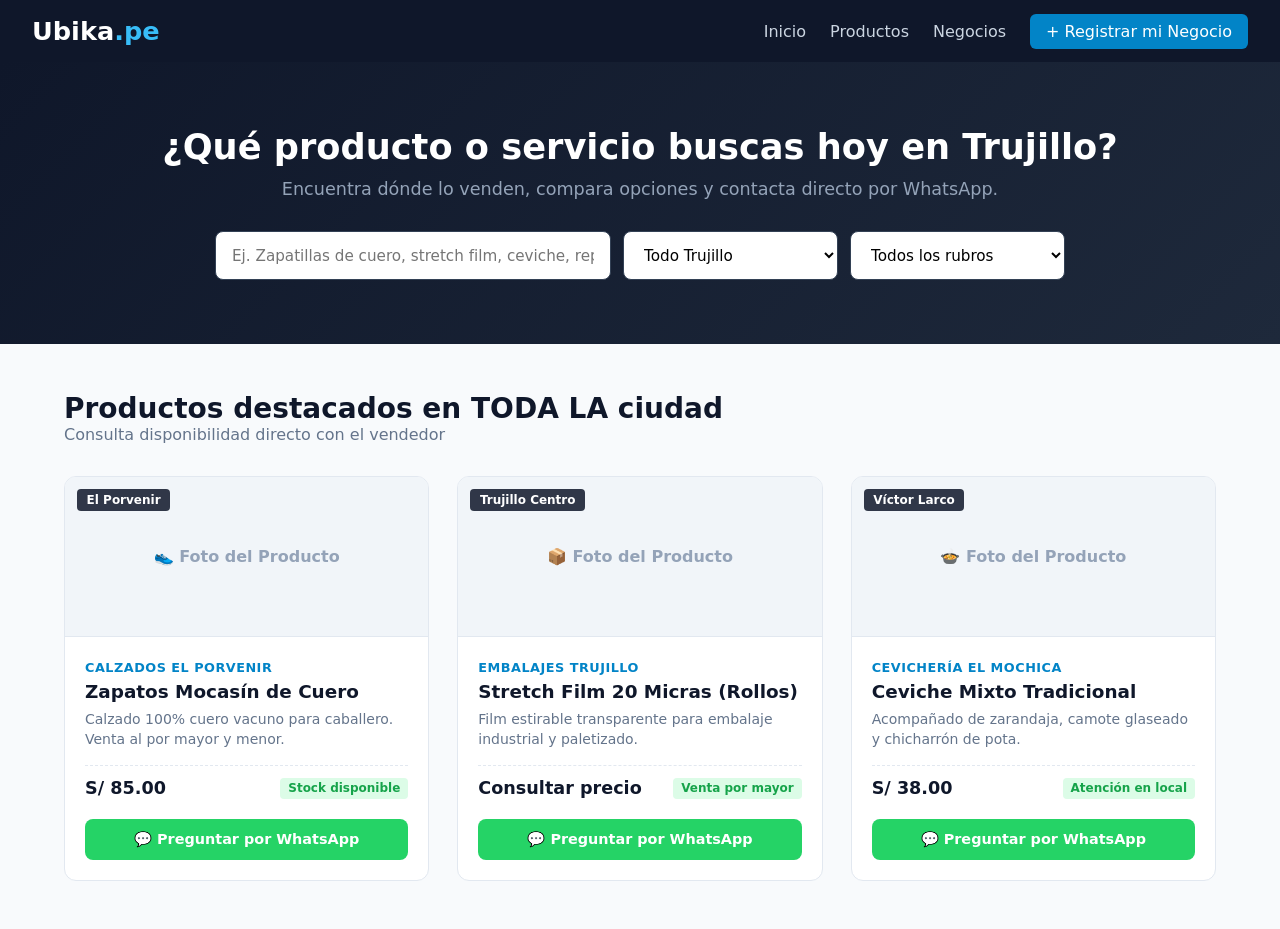
<file: index.html>
<!DOCTYPE html>
<html lang="es">
<head>
  <meta charset="UTF-8">
  <meta name="viewport" content="width=device-width, initial-scale=1.0">
  <title>Ubika.pe - Encuentra Productos y Negocios en Trujillo</title>
  <link rel="stylesheet" href="style.css">
</head>
<body>

  <!-- Navegación -->
  <header class="navbar">
    <div class="logo">
      <h1>Ubika<span>.pe</span></h1>
    </div>
    <nav>
      <ul>
        <li><a href="#inicio">Inicio</a></li>
        <li><a href="#catalogo">Productos</a></li>
        <li><a href="#negocios">Negocios</a></li>
        <li><a href="#registrar" class="btn-register">+ Registrar mi Negocio</a></li>
      </ul>
    </nav>
  </header>

  <!-- Hero con Buscador por Producto y Negocio -->
  <section id="inicio" class="hero">
    <div class="hero-content">
      <h2>¿Qué producto o servicio buscas hoy en Trujillo?</h2>
      <p>Encuentra dónde lo venden, compara opciones y contacta directo por WhatsApp.</p>
      
      <div class="search-bar">
        <input type="text" id="searchInput" placeholder="Ej. Zapatillas de cuero, stretch film, ceviche, repuestos..." onkeyup="filterItems()">
        
        <select id="districtSelect" onchange="filterItems()">
          <option value="">Todo Trujillo</option>
          <option value="El Porvenir">El Porvenir</option>
          <option value="Trujillo Centro">Trujillo Centro</option>
          <option value="Víctor Larco">Víctor Larco</option>
        </select>

        <select id="typeSelect" onchange="filterItems()">
          <option value="">Todos los rubros</option>
          <option value="Calzado">Calzado y Cuero</option>
          <option value="Gastronomía">Gastronomía</option>
          <option value="Empaques">Empaques y Suministros</option>
        </select>
      </div>
    </div>
  </section>

  <!-- Catálogo de Productos Promocionados -->
  <section id="catalogo" class="catalog-section">
    <div class="section-header">
      <h2>Productos destacados en TODA LA ciudad</h2>
      <p>Consulta disponibilidad directo con el vendedor</p>
    </div>

    <div class="card-grid" id="productGrid">
      
      <!-- Producto 1 -->
      <article class="product-card" data-district="El Porvenir" data-rubro="Calzado">
        <div class="card-tag">El Porvenir</div>
        <div class="product-img">
          <span class="placeholder-img">👟 Foto del Producto</span>
        </div>
        <div class="card-content">
          <span class="business-name">Calzados El Porvenir</span>
          <h3>Zapatos Mocasín de Cuero</h3>
          <p class="description">Calzado 100% cuero vacuno para caballero. Venta al por mayor y menor.</p>
          <div class="price-row">
            <span class="price">S/ 85.00</span>
            <span class="stock">Stock disponible</span>
          </div>
        </div>
        <div class="card-action">
          <a href="https://wa.me/51999999999?text=Hola,%20vi%20en%20Ubika.pe%20que%20tienen%20Zapatos%20Mocasín%20de%20Cuero.%20¿Tienen%20stock?" target="_blank" class="btn-whatsapp">
            💬 Preguntar por WhatsApp
          </a>
        </div>
      </article>

      <!-- Producto 2 -->
      <article class="product-card" data-district="Trujillo Centro" data-rubro="Empaques">
        <div class="card-tag">Trujillo Centro</div>
        <div class="product-img">
          <span class="placeholder-img">📦 Foto del Producto</span>
        </div>
        <div class="card-content">
          <span class="business-name">Embalajes Trujillo</span>
          <h3>Stretch Film 20 Micras (Rollos)</h3>
          <p class="description">Film estirable transparente para embalaje industrial y paletizado.</p>
          <div class="price-row">
            <span class="price">Consultar precio</span>
            <span class="stock">Venta por mayor</span>
          </div>
        </div>
        <div class="card-action">
          <a href="https://wa.me/51999999999?text=Hola,%20vi%20en%20Ubika.pe%20el%20Stretch%20Film.%20Deseo%20cotizar." target="_blank" class="btn-whatsapp">
            💬 Preguntar por WhatsApp
          </a>
        </div>
      </article>

      <!-- Producto 3 -->
      <article class="product-card" data-district="Víctor Larco" data-rubro="Gastronomía">
        <div class="card-tag">Víctor Larco</div>
        <div class="product-img">
          <span class="placeholder-img">🍲 Foto del Producto</span>
        </div>
        <div class="card-content">
          <span class="business-name">Cevichería El Mochica</span>
          <h3>Ceviche Mixto Tradicional</h3>
          <p class="description">Acompañado de zarandaja, camote glaseado y chicharrón de pota.</p>
          <div class="price-row">
            <span class="price">S/ 38.00</span>
            <span class="stock">Atención en local</span>
          </div>
        </div>
        <div class="card-action">
          <a href="https://wa.me/51999999999?text=Hola,%20vi%20en%20Ubika.pe%20el%20Ceviche%20Mixto.%20¿Puedo%20hacer%20reserva?" target="_blank" class="btn-whatsapp">
            💬 Preguntar por WhatsApp
          </a>
        </div>
      </article>

    </div>
  </section>

  <!-- JS Filtro dinámico -->
  <script>
    function filterItems() {
      const search = document.getElementById('searchInput').value.toLowerCase();
      const district = document.getElementById('districtSelect').value;
      const rubro = document.getElementById('typeSelect').value;
      const cards = document.querySelectorAll('.product-card');

      cards.forEach(card => {
        const title = card.querySelector('h3').textContent.toLowerCase();
        const business = card.querySelector('.business-name').textContent.toLowerCase();
        const desc = card.querySelector('.description').textContent.toLowerCase();
        
        const cardDistrict = card.getAttribute('data-district');
        const cardRubro = card.getAttribute('data-rubro');

        const matchesSearch = title.includes(search) || business.includes(search) || desc.includes(search);
        const matchesDistrict = district === "" || cardDistrict === district;
        const matchesRubro = rubro === "" || cardRubro === rubro;

        if (matchesSearch && matchesDistrict && matchesRubro) {
          card.style.display = "flex";
        } else {
          card.style.display = "none";
        }
      });
    }
  </script>

</body>
</html>
</file>
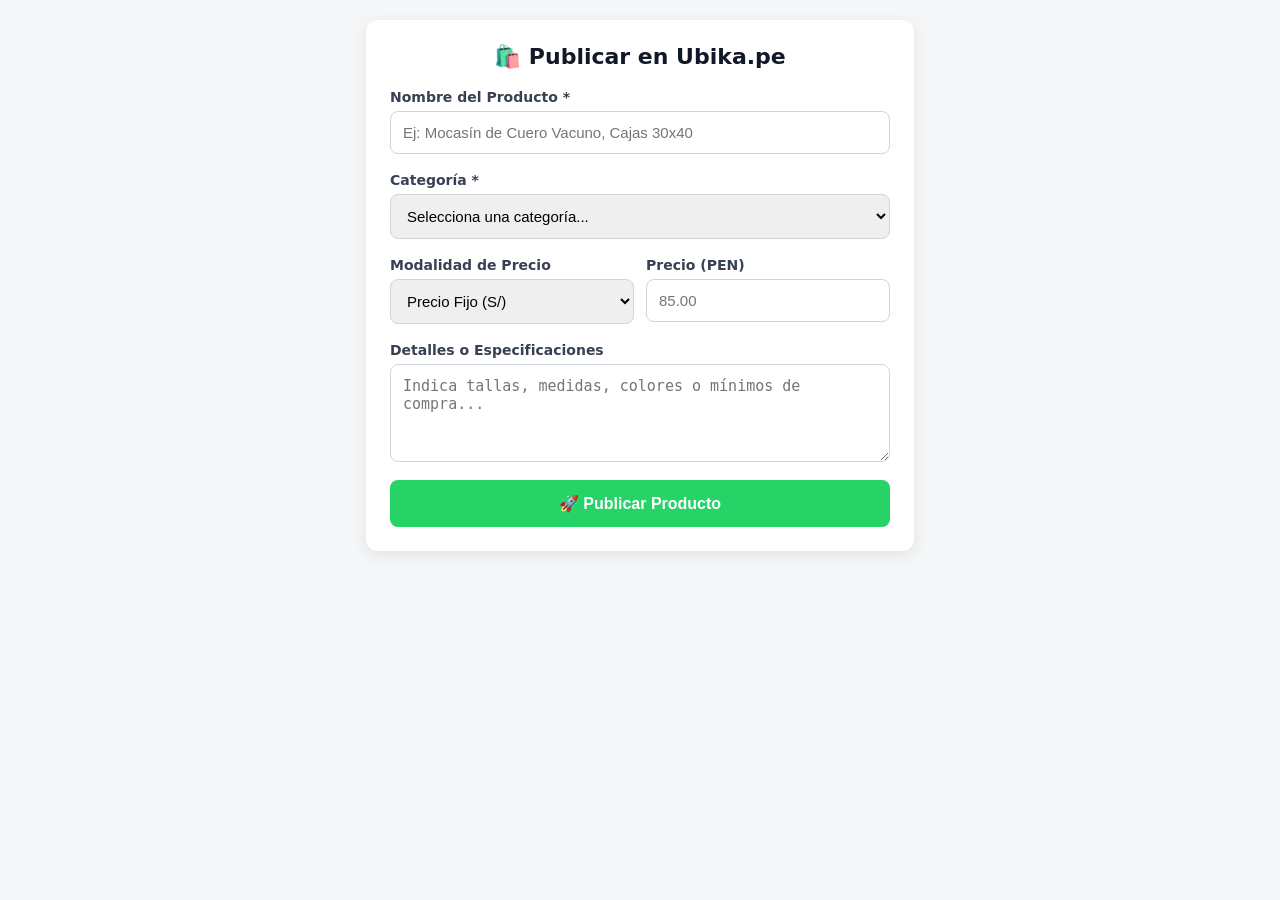
<file: formulario.html>
<!DOCTYPE html>
<html lang="es">
<head>
  <meta charset="UTF-8">
  <meta name="viewport" content="width=device-width, initial-scale=1.0">
  <title>Ubika.pe - Publicar Producto</title>
  <style>
    /* Estilos generales y optimizados para móviles */
    body {
      background-color: #f4f6f8;
      font-family: system-ui, -apple-system, sans-serif;
      margin: 0;
      padding: 20px;
    }

    .product-form {
      max-width: 500px;
      margin: 0 auto;
      padding: 24px;
      background: #ffffff;
      border-radius: 12px;
      box-shadow: 0 4px 15px rgba(0,0,0,0.08);
    }

    .product-form h2 {
      margin-top: 0;
      color: #111827;
      font-size: 22px;
      margin-bottom: 20px;
      text-align: center;
    }

    .form-group {
      margin-bottom: 18px;
      display: flex;
      flex-direction: column;
    }

    .form-group label {
      font-weight: 600;
      margin-bottom: 6px;
      color: #374151;
      font-size: 14px;
    }

    .form-group input, 
    .form-group select, 
    .form-group textarea {
      padding: 12px;
      border: 1px solid #d1d5db;
      border-radius: 8px;
      font-size: 15px;
      outline: none;
      transition: border-color 0.2s;
    }

    .form-group input:focus, 
    .form-group select:focus, 
    .form-group textarea:focus {
      border-color: #25D366;
    }

    .form-row {
      display: grid;
      grid-template-columns: 1fr 1fr;
      gap: 12px;
    }

    .form-group small {
      margin-top: 4px;
      color: #6b7280;
      font-size: 12px;
    }

    .btn-submit {
      width: 100%;
      padding: 14px;
      background-color: #25D366; /* Verde institucional WhatsApp */
      color: #ffffff;
      font-weight: bold;
      font-size: 16px;
      border: none;
      border-radius: 8px;
      cursor: pointer;
      transition: background-color 0.2s;
    }

    .btn-submit:hover {
      background-color: #22bf5b;
    }
  </style>
</head>
<body>

  <form action="guardar-producto.php" method="POST" enctype="multipart/form-data" class="product-form">
   
    <h2>🛍️ Publicar en Ubika.pe</h2>

    <!-- 1. Título del Producto -->
    <div class="form-group">
      <label for="titulo">Nombre del Producto *</label>
      <input 
        type="text" 
        id="titulo" 
        name="titulo" 
        placeholder="Ej: Mocasín de Cuero Vacuno, Cajas 30x40" 
        required
      >
    </div>

    <!-- 2. Categoría -->
    <div class="form-group">
      <label for="categoria_id">Categoría *</label>
      <select id="categoria_id" name="categoria_id" required>
        <option value="">Selecciona una categoría...</option>
        <option value="1">Calzado y Cuero</option>
        <option value="2">Empaques y Embalajes</option>
        <option value="3">Maquinaria y Repuestos</option>
        <option value="4">Gastronomía y Menú</option>
        <option value="5">Ferretería y Construcción</option>
      </select>
    </div>

    <!-- 3. Tipo de Precio y Monto -->
    <div class="form-row">
      <div class="form-group">
        <label for="tipo_precio">Modalidad de Precio</label>
        <select id="tipo_precio" name="tipo_precio" onchange="togglePrecioInput(this.value)">
          <option value="fijo">Precio Fijo (S/)</option>
          <option value="por_mayor">Precio por Mayor (S/)</option>
          <option value="a_cotizar">A Cotizar / Consultar</option>
        </select>
      </div>

      <div class="form-group" id="precio_wrapper">
        <label for="precio">Precio (PEN)</label>
        <input type="number" step="0.50" id="precio" name="precio" placeholder="85.00">
      </div>
    </div>

    <!-- 4. Fotografía Principal -->


    <!-- 5. Descripción del Producto -->
    <div class="form-group">
      <label for="descripcion">Detalles o Especificaciones</label>
      <textarea 
        id="descripcion" 
        name="descripcion" 
        rows="4" 
        placeholder="Indica tallas, medidas, colores o mínimos de compra..."
      ></textarea>
    </div>

    <!-- Botón de Envío -->
    <button type="submit" class="btn-submit">
      🚀 Publicar Producto
    </button>

  </form>

  <script>
    // Script simple para ocultar el campo de precio si el comerciante elige "A cotizar"
    function togglePrecioInput(valor) {
      const wrapper = document.getElementById('precio_wrapper');
      const inputPrecio = document.getElementById('precio');
      
      if (valor === 'a_cotizar') {
        wrapper.style.display = 'none';
        inputPrecio.value = ''; // Limpia el valor
        inputPrecio.required = false;
      } else {
        wrapper.style.display = 'flex';
        inputPrecio.required = true;
      }
    }
  </script>

</body>
</html>
</file>
<file: style.css>
* {
  box-sizing: border-box;
  margin: 0;
  padding: 0;
  font-family: 'Inter', system-ui, -apple-system, sans-serif;
}

body {
  background-color: #f8fafc;
  color: #1e293b;
}

/* Header */
.navbar {
  display: flex;
  justify-content: space-between;
  align-items: center;
  background-color: #0f172a;
  padding: 1rem 2rem;
  position: sticky;
  top: 0;
  z-index: 100;
}

.logo h1 {
  color: #ffffff;
  font-size: 1.6rem;
  font-weight: 800;
}

.logo span {
  color: #38bdf8;
}

.navbar nav ul {
  display: flex;
  list-style: none;
  gap: 1.5rem;
  align-items: center;
}

.navbar nav a {
  color: #cbd5e1;
  text-decoration: none;
  font-weight: 500;
}

.btn-register {
  background-color: #0284c7;
  color: #fff !important;
  padding: 0.5rem 1rem;
  border-radius: 6px;
  font-weight: 600;
}

/* Hero */
.hero {
  background: linear-gradient(135deg, #0f172a 0%, #1e293b 100%);
  color: #fff;
  padding: 4rem 1.5rem;
  text-align: center;
}

.hero h2 {
  font-size: 2.2rem;
  margin-bottom: 0.75rem;
}

.hero p {
  color: #94a3b8;
  margin-bottom: 2rem;
  font-size: 1.1rem;
}

.search-bar {
  display: flex;
  gap: 0.75rem;
  max-width: 850px;
  margin: 0 auto;
  flex-wrap: wrap;
}

.search-bar input, .search-bar select {
  padding: 0.85rem 1rem;
  border-radius: 8px;
  border: 1px solid #334155;
  background-color: #ffffff;
  font-size: 0.95rem;
  outline: none;
}

.search-bar input {
  flex: 2;
  min-width: 280px;
}

.search-bar select {
  flex: 1;
  min-width: 160px;
}

/* Catálogo */
.catalog-section {
  max-width: 1200px;
  margin: 3rem auto;
  padding: 0 1.5rem;
}

.section-header {
  margin-bottom: 2rem;
}

.section-header h2 {
  font-size: 1.75rem;
  color: #0f172a;
}

.section-header p {
  color: #64748b;
}

.card-grid {
  display: grid;
  grid-template-columns: repeat(auto-fill, minmax(320px, 1fr));
  gap: 1.75rem;
}

/* Tarjeta de Producto */
.product-card {
  background: #ffffff;
  border: 1px solid #e2e8f0;
  border-radius: 12px;
  overflow: hidden;
  display: flex;
  flex-direction: column;
  position: relative;
  transition: transform 0.2s, box-shadow 0.2s;
}

.product-card:hover {
  transform: translateY(-4px);
  box-shadow: 0 12px 20px -5px rgba(0, 0, 0, 0.1);
}

.card-tag {
  position: absolute;
  top: 12px;
  left: 12px;
  background-color: rgba(15, 23, 42, 0.85);
  color: #fff;
  padding: 0.25rem 0.6rem;
  border-radius: 4px;
  font-size: 0.75rem;
  font-weight: 600;
}

.product-img {
  height: 160px;
  background-color: #f1f5f9;
  display: flex;
  align-items: center;
  justify-content: center;
  border-bottom: 1px solid #e2e8f0;
}

.placeholder-img {
  color: #94a3b8;
  font-weight: 600;
}

.card-content {
  padding: 1.25rem;
  flex: 1;
}

.business-name {
  font-size: 0.8rem;
  color: #0284c7;
  font-weight: 700;
  text-transform: uppercase;
  letter-spacing: 0.5px;
}

.product-card h3 {
  font-size: 1.15rem;
  margin: 0.3rem 0 0.5rem 0;
  color: #0f172a;
}

.description {
  font-size: 0.875rem;
  color: #64748b;
  line-height: 1.4;
  margin-bottom: 1rem;
}

.price-row {
  display: flex;
  justify-content: space-between;
  align-items: center;
  border-top: 1px dashed #e2e8f0;
  padding-top: 0.75rem;
}

.price {
  font-size: 1.1rem;
  font-weight: 700;
  color: #0f172a;
}

.stock {
  font-size: 0.75rem;
  color: #16a34a;
  background-color: #dcfce7;
  padding: 0.2rem 0.5rem;
  border-radius: 4px;
  font-weight: 600;
}

.card-action {
  padding: 0 1.25rem 1.25rem 1.25rem;
}

.btn-whatsapp {
  display: block;
  text-align: center;
  background-color: #25d366;
  color: #ffffff;
  text-decoration: none;
  padding: 0.75rem;
  border-radius: 8px;
  font-weight: 600;
  font-size: 0.9rem;
  transition: background 0.2s;
}

.btn-whatsapp:hover {
  background-color: #1eb956;
}
</file>
